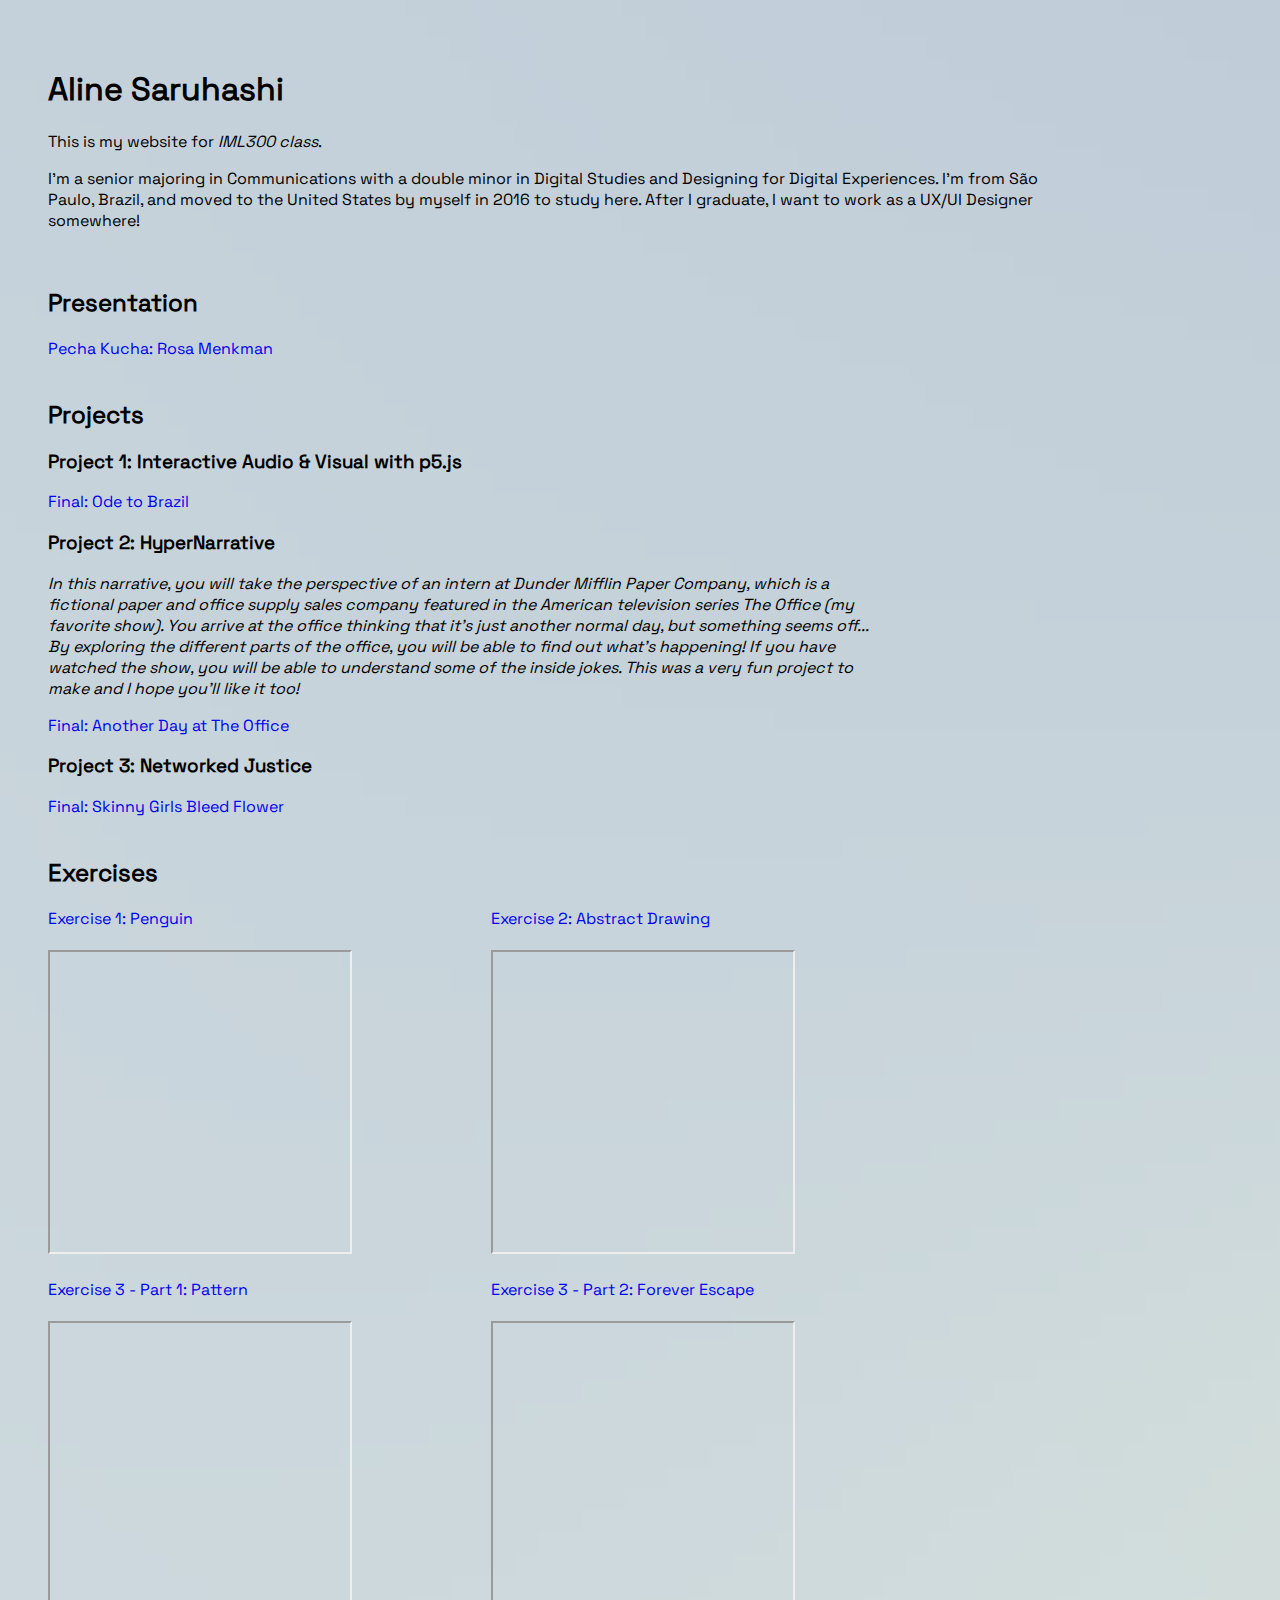
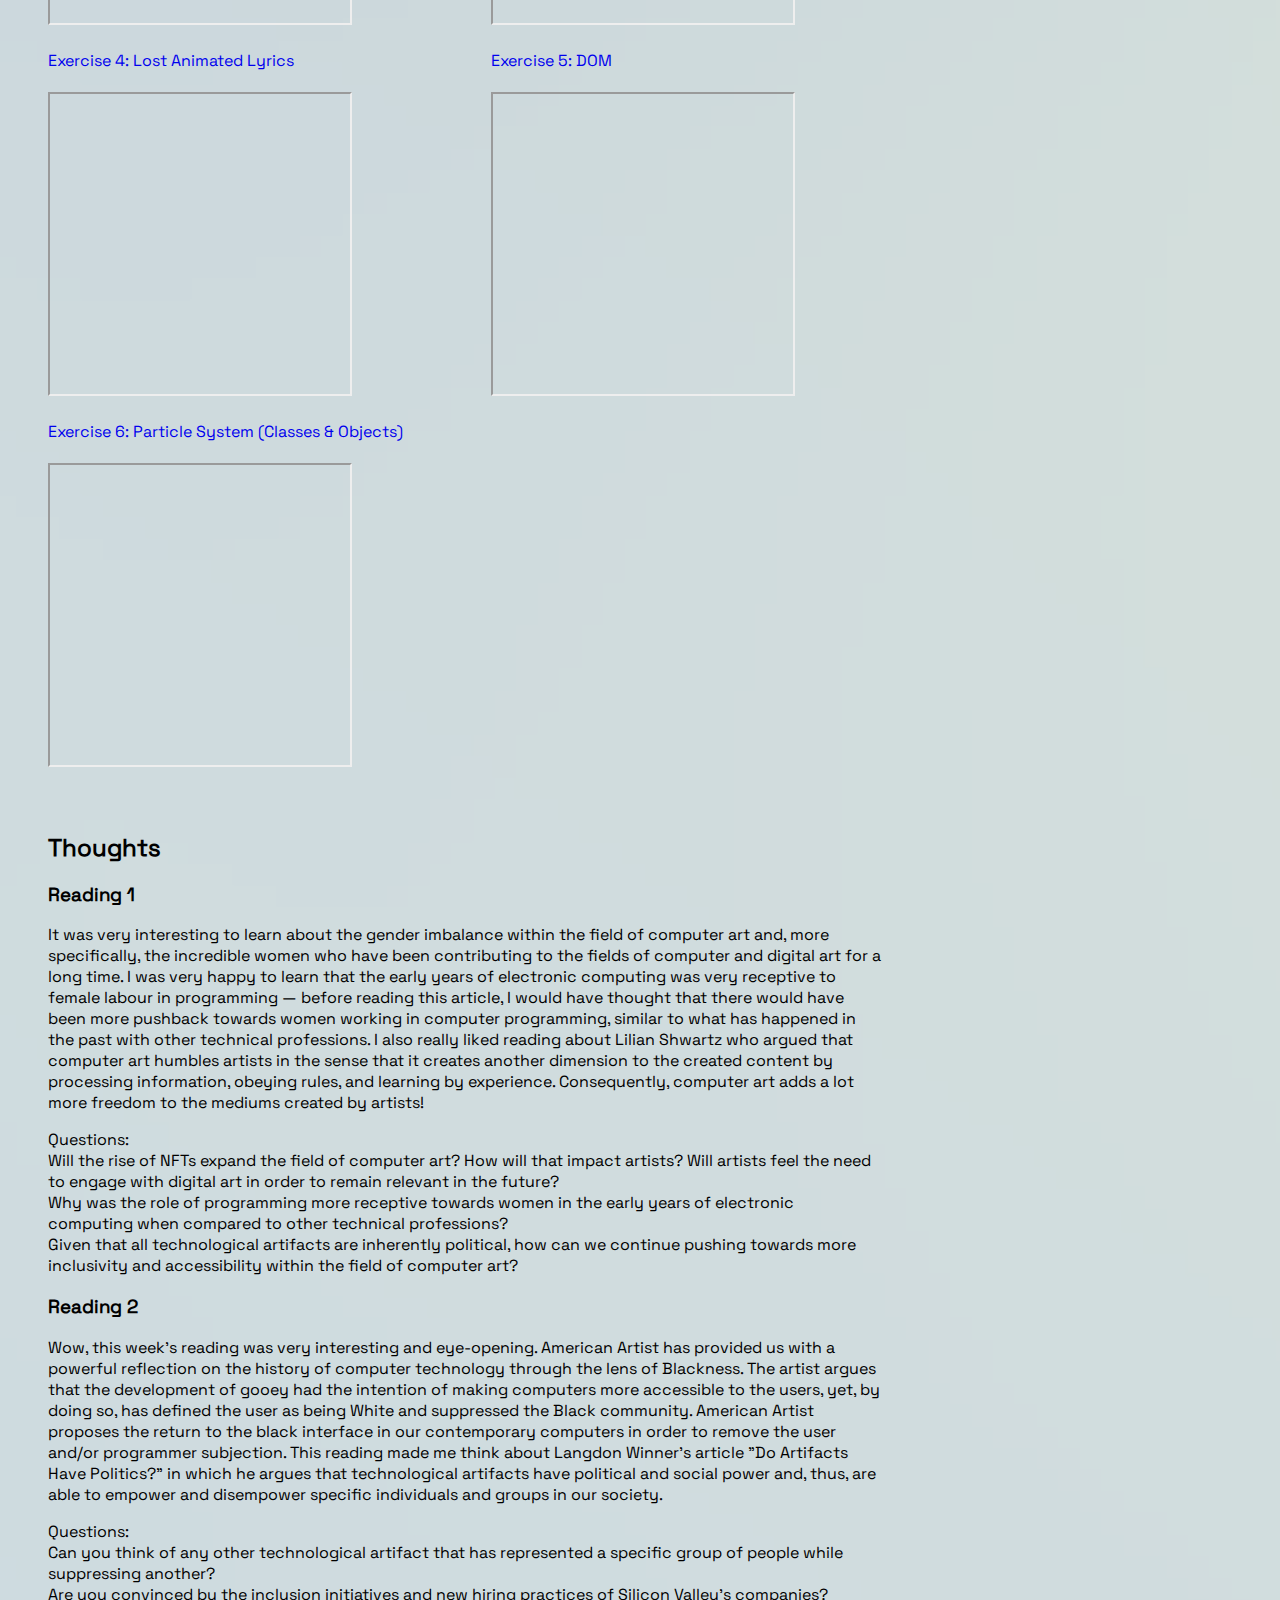
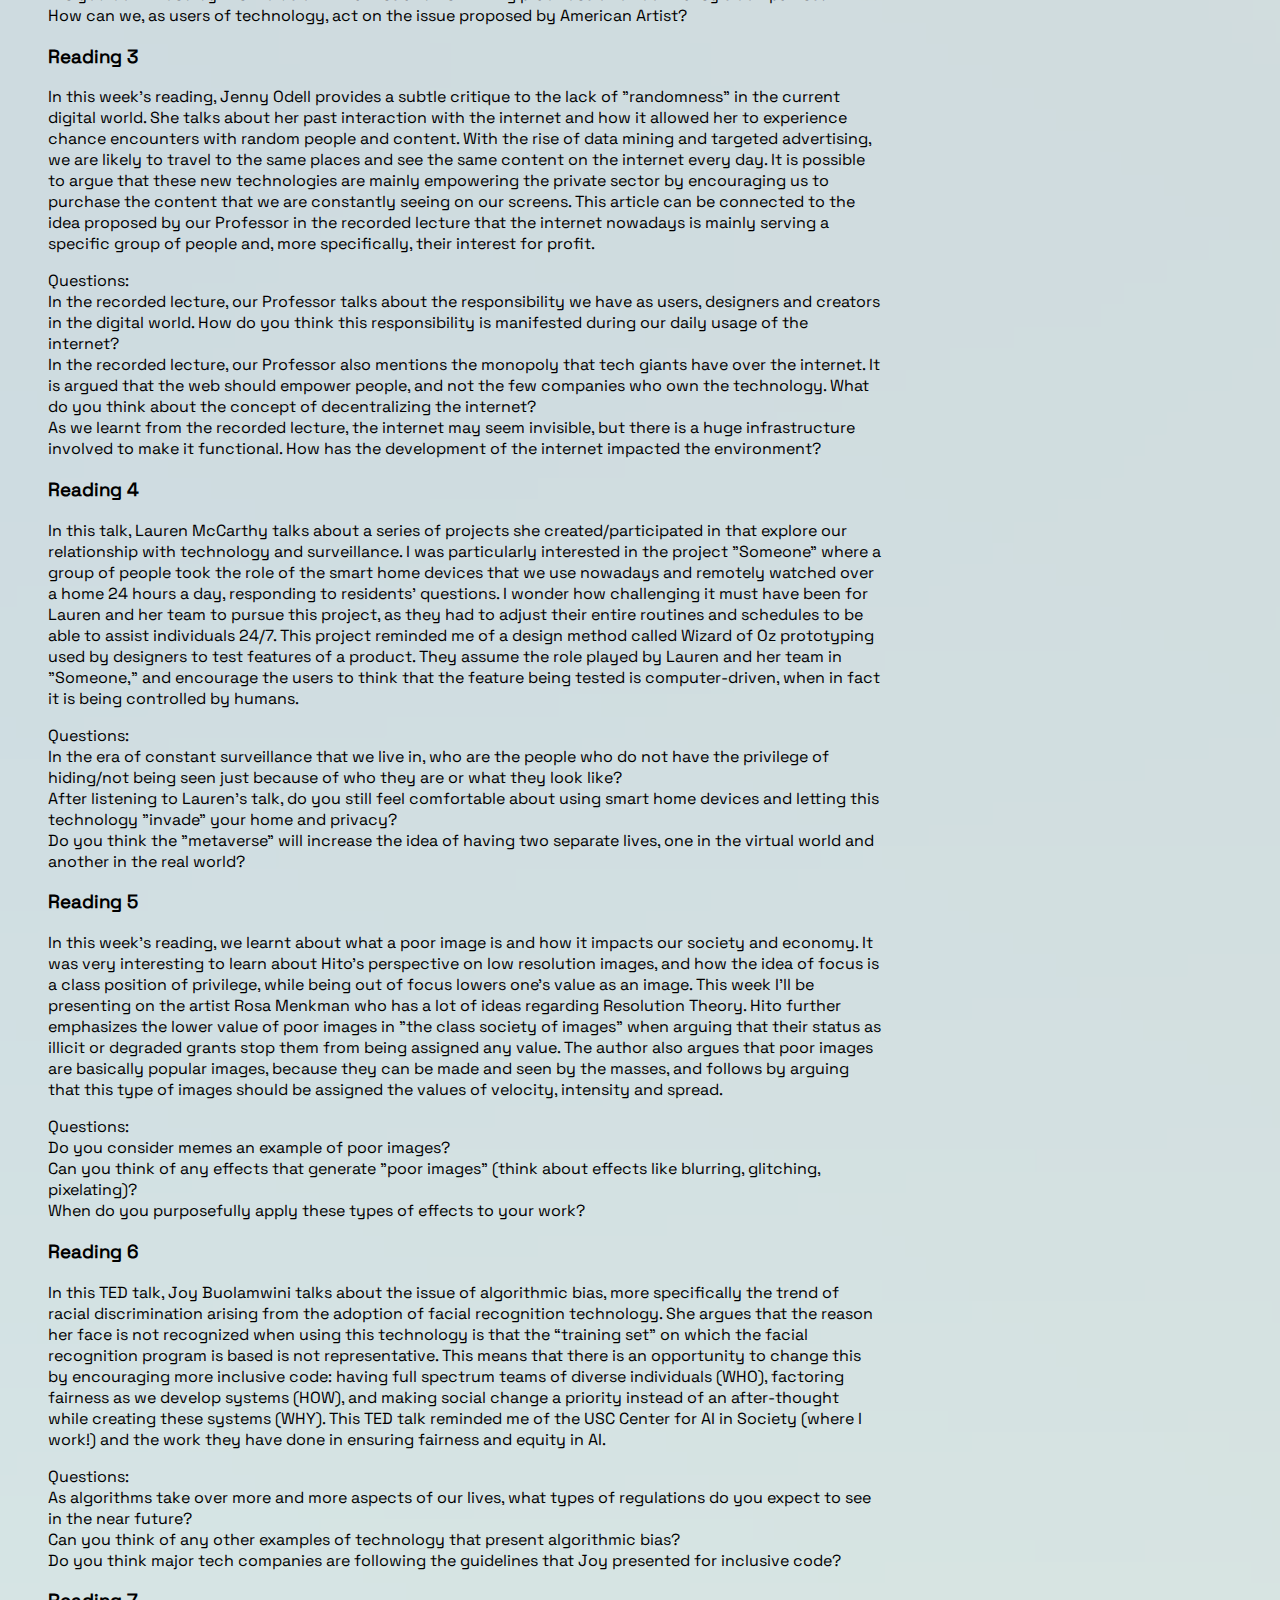
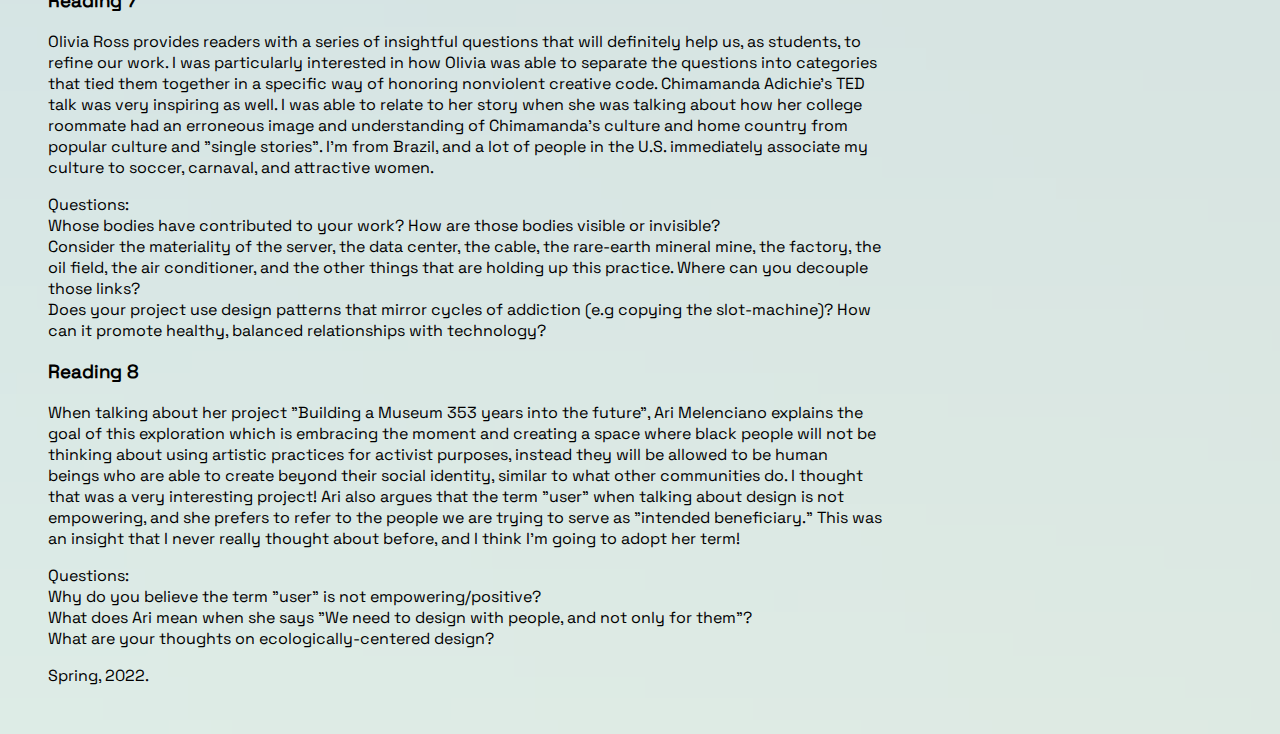
<file: homepage/index.html>
<!DOCTYPE html>
<html>

<head>
    <meta charset="UTF-8" />
    <title>Aline's Homepage</title>

</head>
<link rel="stylesheet" type="text/css" href="style.css">

<body>
    <div class='about'>
        <h1>Aline Saruhashi</h1>

        <p>This is my website for <i>IML300 class</i>. </p>
        <p>
            I'm a senior majoring in Communications with a double minor in Digital Studies and Designing for Digital Experiences. I'm from São Paulo, Brazil, and moved to the United States by myself in 2016 to study here. After I graduate, I want to work as a UX/UI Designer somewhere!
        </p>
    </div>

    <div class='presentation'>
        <h2>Presentation</h2>
        <a href="https://www.canva.com/design/DAE47ARbFGk/LlxqwAJKlDAULgeIDg9JPQ/view?utm_content=DAE47ARbFGk&utm_campaign=designshare&utm_medium=link&utm_source=homepage_design_menu">Pecha Kucha: Rosa Menkman</a>
    </div>

    <div class='projects'>
        <h2>Projects</h2>
        <h3>Project 1: Interactive Audio & Visual with p5.js</h3>
        <a href="https://editor.p5js.org/aline_saruhashi/full/1h7GOc1va">Final: Ode to Brazil</a>

        <h3>Project 2: HyperNarrative</h3>
        <p><i>In this narrative, you will take the perspective of an intern at Dunder Mifflin Paper Company, which is a fictional paper and office supply sales company featured in the American television series The Office (my favorite show). You arrive at the office thinking that it's just another normal day, but something seems off... By exploring the different parts of the office, you will be able to find out what's happening! If you have watched the show, you will be able to understand some of the inside jokes. This was a very fun project to make and I hope you'll like it too!</i></p>
        <a href="https://iml-300---project-2.glitch.me/">Final: Another Day at The Office</a>

        <h3>Project 3: Networked Justice</h3>
        <a href="https://alinetamy.github.io/iml300/project-3/home.html">Final: Skinny Girls Bleed Flower</a>
    </div>

    <div class='exercises'>
        <h2>Exercises</h2>

        <div class="grid-container">
            <div class="grid-item">
                <a href="https://editor.p5js.org/aline_saruhashi/sketches/CQq7phr6s">Exercise 1: Penguin</a><br /><br>
                <iframe src="https://editor.p5js.org/aline_saruhashi/embed/CQq7phr6s"></iframe>
            </div><br>
            <div class="grid-item">
                <a href="https://editor.p5js.org/aline_saruhashi/sketches/pelxYcr6s">Exercise 2: Abstract Drawing</a><br /><br>
                <iframe src="https://editor.p5js.org/aline_saruhashi/embed/pelxYcr6s"></iframe>
            </div><br>
            <div class="grid-item">
                <a href="https://editor.p5js.org/aline_saruhashi/sketches/Q-1p9n8Na">Exercise 3 - Part 1: Pattern</a><br /><br>
                <iframe src="https://editor.p5js.org/aline_saruhashi/embed/Q-1p9n8Na"></iframe>
            </div><br>
            <div class="grid-item">
                <a href="https://editor.p5js.org/aline_saruhashi/sketches/L-bp8kxgw">Exercise 3 - Part 2: Forever Escape</a><br /><br>
                <iframe src="https://editor.p5js.org/aline_saruhashi/embed/L-bp8kxgw"></iframe>
            </div><br>
            <div class="grid-item">
                <a href="https://editor.p5js.org/aline_saruhashi/sketches/h3R9cfwv6">Exercise 4: Lost Animated Lyrics</a><br /><br>
                <iframe src="https://editor.p5js.org/aline_saruhashi/embed/h3R9cfwv6"></iframe>
            </div><br>
            <div class="grid-item">
                <a href="https://editor.p5js.org/aline_saruhashi/sketches/KObpu9txy">Exercise 5: DOM</a><br /><br>
                <iframe src="https://editor.p5js.org/aline_saruhashi/embed/KObpu9txy"></iframe>
            </div><br>
            <div class="grid-item">
                <a href="https://editor.p5js.org/aline_saruhashi/sketches/cvdW2Mp6V">Exercise 6: Particle System (Classes & Objects)</a><br /><br>
                <iframe src="https://editor.p5js.org/aline_saruhashi/full/cvdW2Mp6V"></iframe>
            </div>
        </div>

    </div>
    <div class='thoughts'>
        <h2>Thoughts</h2>
        <h3>Reading 1</h3>
        <p>It was very interesting to learn about the gender imbalance within the field of computer art and, more specifically, the incredible women who have been contributing to the fields of computer and digital art for a long time. I was very happy to learn that the early years of electronic computing was very receptive to female labour in programming — before reading this article, I would have thought that there would have been more pushback towards women working in computer programming, similar to what has happened in the past with other technical professions. I also really liked reading about Lilian Shwartz who argued that computer art humbles artists in the sense that it creates another dimension to the created content by processing information, obeying rules, and learning by experience. Consequently, computer art adds a lot more freedom to the mediums created by artists!</p>
        <p>Questions: <br>
            Will the rise of NFTs expand the field of computer art? How will that impact artists? Will artists feel the need to engage with digital art in order to remain relevant in the future?<br>
            Why was the role of programming more receptive towards women in the early years of electronic computing when compared to other technical professions? <br>
            Given that all technological artifacts are inherently political, how can we continue pushing towards more inclusivity and accessibility within the field of computer art?</p>
        <h3>Reading 2</h3>
        <p>Wow, this week's reading was very interesting and eye-opening. American Artist has provided us with a powerful reflection on the history of computer technology through the lens of Blackness. The artist argues that the development of gooey had the intention of making computers more accessible to the users, yet, by doing so, has defined the user as being White and suppressed the Black community. American Artist proposes the return to the black interface in our contemporary computers in order to remove the user and/or programmer subjection. This reading made me think about Langdon Winner's article "Do Artifacts Have Politics?" in which he argues that technological artifacts have political and social power and, thus, are able to empower and disempower specific individuals and groups in our society. </p>
        <p>Questions: <br>
            Can you think of any other technological artifact that has represented a specific group of people while suppressing another?<br>
            Are you convinced by the inclusion initiatives and new hiring practices of Silicon Valley's companies? <br>
            How can we, as users of technology, act on the issue proposed by American Artist?
        </p>
        <h3>Reading 3</h3>
        <p>In this week's reading, Jenny Odell provides a subtle critique to the lack of "randomness" in the current digital world. She talks about her past interaction with the internet and how it allowed her to experience chance encounters with random people and content. With the rise of data mining and targeted advertising, we are likely to travel to the same places and see the same content on the internet every day. It is possible to argue that these new technologies are mainly empowering the private sector by encouraging us to purchase the content that we are constantly seeing on our screens. This article can be connected to the idea proposed by our Professor in the recorded lecture that the internet nowadays is mainly serving a specific group of people and, more specifically, their interest for profit.</p>
        <p>Questions: <br>
            In the recorded lecture, our Professor talks about the responsibility we have as users, designers and creators in the digital world. How do you think this responsibility is manifested during our daily usage of the internet?<br>
            In the recorded lecture, our Professor also mentions the monopoly that tech giants have over the internet. It is argued that the web should empower people, and not the few companies who own the technology. What do you think about the concept of decentralizing the internet? <br>
            As we learnt from the recorded lecture, the internet may seem invisible, but there is a huge infrastructure involved to make it functional. How has the development of the internet impacted the environment?
        </p>
        <h3>Reading 4</h3>
        <p>In this talk, Lauren McCarthy talks about a series of projects she created/participated in that explore our relationship with technology and surveillance. I was particularly interested in the project "Someone" where a group of people took the role of the smart home devices that we use nowadays and remotely watched over a home 24 hours a day, responding to residents' questions. I wonder how challenging it must have been for Lauren and her team to pursue this project, as they had to adjust their entire routines and schedules to be able to assist individuals 24/7. This project reminded me of a design method called Wizard of Oz prototyping used by designers to test features of a product. They assume the role played by Lauren and her team in "Someone," and encourage the users to think that the feature being tested is computer-driven, when in fact it is being controlled by humans. </p>
        <p>Questions: <br>
            In the era of constant surveillance that we live in, who are the people who do not have the privilege of hiding/not being seen just because of who they are or what they look like?<br>
            After listening to Lauren's talk, do you still feel comfortable about using smart home devices and letting this technology "invade" your home and privacy?<br>
            Do you think the "metaverse" will increase the idea of having two separate lives, one in the virtual world and another in the real world?
        </p>
        <h3>Reading 5</h3>
        <p>In this week's reading, we learnt about what a poor image is and how it impacts our society and economy. It was very interesting to learn about Hito's perspective on low resolution images, and how the idea of focus is a class position of privilege, while being out of focus lowers one's value as an image. This week I'll be presenting on the artist Rosa Menkman who has a lot of ideas regarding Resolution Theory. Hito further emphasizes the lower value of poor images in "the class society of images" when arguing that their status as illicit or degraded grants stop them from being assigned any value. The author also argues that poor images are basically popular images, because they can be made and seen by the masses, and follows by arguing that this type of images should be assigned the values of velocity, intensity and spread. </p>
        <p>Questions: <br>
            Do you consider memes an example of poor images?
            <br>
            Can you think of any effects that generate "poor images" (think about effects like blurring, glitching, pixelating)?
            <br>
            When do you purposefully apply these types of effects to your work?
        </p>
        <h3>Reading 6</h3>
        <p>In this TED talk, Joy Buolamwini talks about the issue of algorithmic bias, more specifically the trend of racial discrimination arising from the adoption of facial recognition technology. She argues that the reason her face is not recognized when using this technology is that the “training set” on which the facial recognition program is based is not representative. This means that there is an opportunity to change this by encouraging more inclusive code: having full spectrum teams of diverse individuals (WHO), factoring fairness as we develop systems (HOW), and making social change a priority instead of an after-thought while creating these systems (WHY). This TED talk reminded me of the USC Center for AI in Society (where I work!) and the work they have done in ensuring fairness and equity in AI. </p>
        <p>Questions: <br>
            As algorithms take over more and more aspects of our lives, what types of regulations do you expect to see in the near future?
            <br>
            Can you think of any other examples of technology that present algorithmic bias?
            <br>
            Do you think major tech companies are following the guidelines that Joy presented for inclusive code?
        </p>
        <h3>Reading 7</h3>
        <p>Olivia Ross provides readers with a series of insightful questions that will definitely help us, as students, to refine our work. I was particularly interested in how Olivia was able to separate the questions into categories that tied them together in a specific way of honoring nonviolent creative code. Chimamanda Adichie's TED talk was very inspiring as well. I was able to relate to her story when she was talking about how her college roommate had an erroneous image and understanding of Chimamanda's culture and home country from popular culture and "single stories". I'm from Brazil, and a lot of people in the U.S. immediately associate my culture to soccer, carnaval, and attractive women. </p>
        <p>Questions: <br>
            Whose bodies have contributed to your work? How are those bodies visible or invisible?
            <br>
            Consider the materiality of the server, the data center, the cable, the rare-earth mineral mine, the factory, the oil field, the air conditioner, and the other things that are holding up this practice. Where can you decouple those links? <br>
            Does your project use design patterns that mirror cycles of addiction (e.g copying the slot-machine)? How can it promote healthy, balanced relationships with technology?
        </p>
        <h3>Reading 8</h3>
        <p>When talking about her project "Building a Museum 353 years into the future", Ari Melenciano explains the goal of this exploration which is embracing the moment and creating a space where black people will not be thinking about using artistic practices for activist purposes, instead they will be allowed to be human beings who are able to create beyond their social identity, similar to what other communities do. I thought that was a very interesting project! Ari also argues that the term "user" when talking about design is not empowering, and she prefers to refer to the people we are trying to serve as "intended beneficiary." This was an insight that I never really thought about before, and I think I'm going to adopt her term!</p>
        <p>Questions: <br>
            Why do you believe the term "user" is not empowering/positive?

            <br>
            What does Ari mean when she says "We need to design with people, and not only for them"?
            <br>
            What are your thoughts on ecologically-centered design?

        </p>
    </div>
    <footer>Spring, 2022.</footer>
</body></html>
</file>
<file: homepage/style.css>
@font-face {
    font-family: 'Grotesk-Regular';
    src: url('assets/SpaceGrotesk-Regular.ttf') format('truetype');
}

a {
    text-decoration: none
}

body {
    font-family: 'Grotesk-Regular';
    padding: 40px;
    background-image: url(assets/background.png);
    background-size: cover;
    background-position: center;
    background-repeat: no-repeat
}

iframe {
    width: 300px;
    height: 300px;
}

.grid-container {
    display: grid;
    grid-template-columns: auto auto auto auto;
}
.grid-item {
    padding-bottom: 20px
}
.about {
    padding-right: 180px
}

.presentation {
    padding-top: 20px;
    padding-right: 180px
}

.projects {
    padding-top: 20px;
    padding-right: 350px
}

.exercises {
    padding-top: 20px;
    padding-right: 350px
}

.thoughts {
    padding-top: 20px;
    padding-right: 350px
}
</file>
